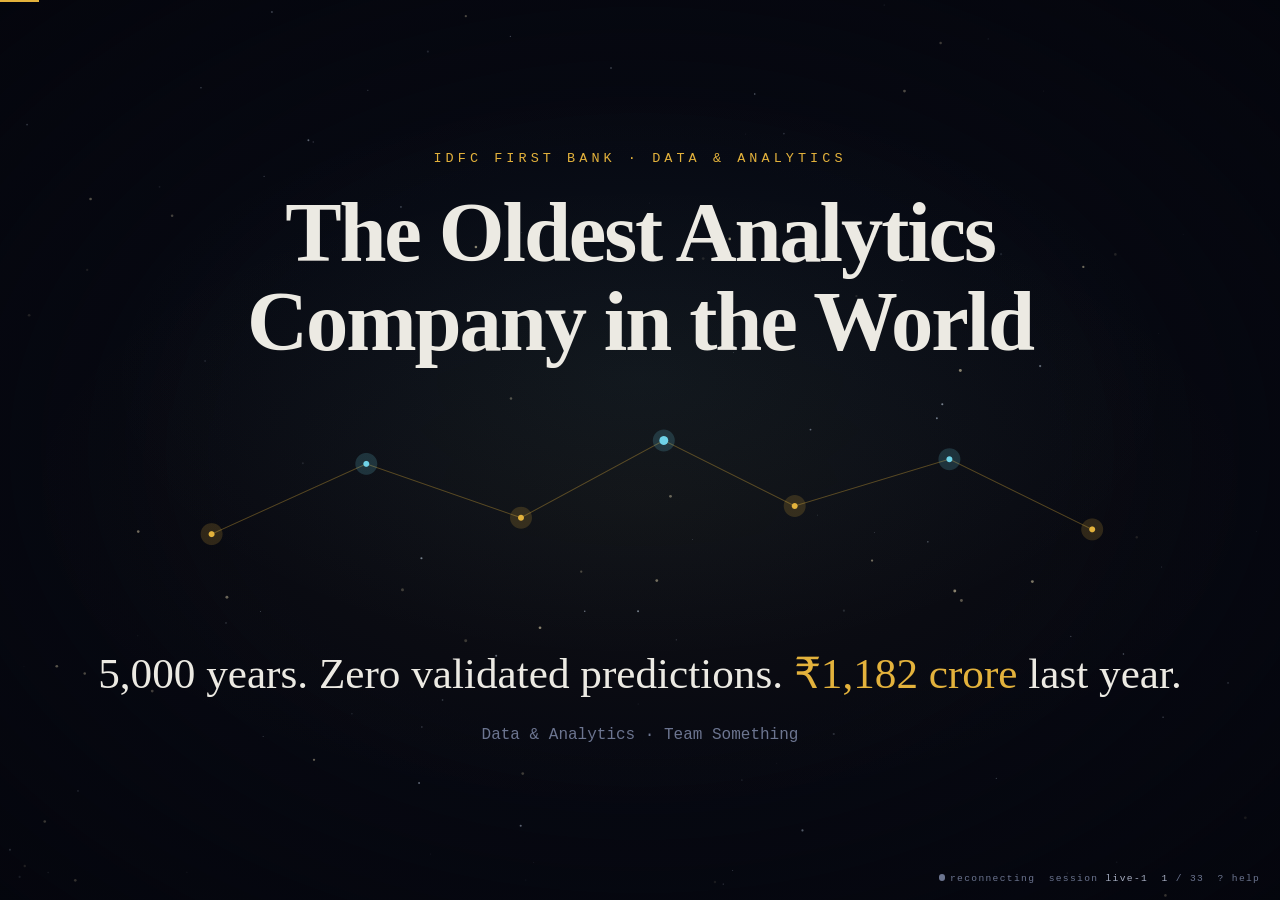
<file: index.html>
<!doctype html>
<html lang="en">
<head>
<meta charset="utf-8">
<meta name="viewport" content="width=device-width, initial-scale=1">
<meta name="theme-color" content="#070912">
<title>The Oldest Analytics Company in the World</title>
<link rel="stylesheet" href="assets/deck.css">
<style>
  /* ---------------------------------------------- slide mechanics */
  html, body { height: 100%; overflow: hidden; }

  .slide {
    position: fixed; inset: 0; z-index: 2;
    display: none;
    padding: 5vmin 5vmin 5.5vmin;
    flex-direction: column; justify-content: center;
    opacity: 0;
  }
  .slide.on { display: flex; }
  .slide.live { animation: slideIn .5s ease forwards; }
  @keyframes slideIn { from { opacity: 0; } to { opacity: 1; } }

  .slide [data-a] { opacity: 0; }
  .slide.live [data-a] { animation: enter .75s cubic-bezier(.2,.85,.3,1) both; }
  @keyframes enter { from { opacity: 0; transform: translateY(22px); } to { opacity: 1; transform: none; } }

  .inner { width: 100%; max-width: 126rem; margin: 0 auto; }
  .split { display: grid; grid-template-columns: 1fr 1fr; gap: 6vmin; align-items: center; }
  .split.qr { grid-template-columns: auto 1fr; }
  @media (max-aspect-ratio: 1/1) { .split { grid-template-columns: 1fr; gap: 3vmin; } }

  /* ---------------------------------------------- chrome */
  #bar { position: fixed; top: 0; left: 0; height: 2px; background: var(--gold);
    z-index: 20; transition: width .4s ease; }
  #hud {
    position: fixed; right: 2.2vmin; bottom: 1.8vmin; z-index: 20;
    font-family: var(--mono); font-size: clamp(.6rem, 1.05vmin, .85rem);
    color: var(--text-dim); letter-spacing: .14em;
    display: flex; align-items: center; gap: 1.4em;
  }
  #hud b { color: var(--text-mid); font-weight: 400; }
  #help {
    position: fixed; inset: 0; z-index: 30; display: none;
    background: rgba(4,5,12,.94); padding: 8vmin;
    align-items: center; justify-content: center;
  }
  #help.on { display: flex; }

  #flash {
    position: fixed; left: 50%; bottom: 6vmin; z-index: 25;
    transform: translate(-50%, 1rem);
    background: var(--panel-2); border: 1px solid var(--line);
    color: var(--text); border-radius: 3px;
    font-family: var(--mono); font-size: var(--t-label); letter-spacing: .1em;
    padding: .9em 1.6em; opacity: 0; pointer-events: none;
    transition: opacity .25s ease, transform .25s ease;
  }
  #flash.on { opacity: 1; transform: translate(-50%, 0); }
  #help table { font-family: var(--mono); font-size: var(--t-body); border-collapse: collapse; }
  #help td { padding: .5em 1.6em .5em 0; color: var(--text-mid); }
  #help td:first-child { color: var(--gold); }

  /* ---------------------------------------------- title slide */
  .constel { position: relative; width: 100%; height: 26vmin; }
  .constel canvas { position: absolute; inset: 0; width: 100%; height: 100%; }

  /* ---------------------------------------------- reveal grid */
  .flipgrid { display: grid; grid-template-columns: repeat(6, 1fr); gap: 1.2vmin; }
  .flipcard {
    aspect-ratio: 1; border: 1px solid var(--line); border-radius: 3px;
    background: var(--panel);
    display: grid; place-items: center;
    font-family: var(--mono); font-size: clamp(.72rem, 1.85vmin, 1.4rem);
    color: var(--text-dim); text-align: center; padding: .4em;
    transition: transform .5s cubic-bezier(.3,.9,.3,1), background-color .5s, color .5s, border-color .5s;
  }
  .slide.live .flipcard { animation: flipin .7s cubic-bezier(.3,.9,.3,1) both; }
  @keyframes flipin { from { transform: rotateY(90deg); opacity: 0; } to { transform: none; opacity: 1; } }
  .flipcard.same { background: rgba(227,178,60,.1); border-color: var(--gold); color: var(--gold); }

  /* ---------------------------------------------- the paragraph */
  .para { font-size: clamp(1.2rem, 2.75vmin, 2.5rem); line-height: 1.6; }
  .para span { display: block; margin-bottom: .35em; position: relative; padding-right: 12em; }
  .para em {
    position: absolute; right: 0; top: .2em;
    font-family: var(--mono); font-style: normal;
    font-size: clamp(.66rem, 1.3vmin, 1.1rem);
    text-transform: uppercase; letter-spacing: .14em;
    color: var(--gold); border: 1px solid var(--gold-dim);
    border-radius: 999px; padding: .25em .9em; white-space: nowrap;
  }

  /* ---------------------------------------------- timeline */
  .tl { display: grid; grid-template-columns: repeat(4, 1fr); gap: 2vmin; position: relative; }
  .tl::before { content: ""; position: absolute; left: 0; right: 0; top: 1.1vmin;
    height: 1px; background: linear-gradient(90deg, var(--gold-dim), var(--cyan-dim)); }
  .tl-item { padding-top: 4vmin; position: relative; }
  .tl-item::before { content: ""; position: absolute; top: .35vmin; left: 0;
    width: 1.5vmin; height: 1.5vmin; border-radius: 50%;
    background: var(--bg); border: 2px solid var(--gold); }
  .tl-item:last-child::before { border-color: var(--cyan); }
  .tl-when { font-family: var(--mono); font-size: clamp(.78rem, 1.65vmin, 1.45rem); letter-spacing: .16em; color: var(--gold); }
  .tl-item .body { font-size: clamp(1.05rem, 2.6vmin, 2.3rem); }
  .tl-item .h2 { margin-top: .25em; }
  .tl-item:last-child .tl-when { color: var(--cyan); }

  /* ---------------------------------------------- dot field */
  #twins { width: 100%; height: 48vmin; }

  /* ---------------------------------------------- tiers */
  .tier { display: grid; grid-template-columns: auto 1fr auto; gap: 3vmin;
    align-items: center; padding: 2.4vmin 0; border-bottom: 1px solid var(--line-soft); }
  .tier:last-child { border-bottom: 0; }
  .tier-n { font-family: var(--mono); font-size: var(--t-h2); color: var(--text-dim); }
  .verdict { font-family: var(--mono); font-size: var(--t-label); letter-spacing: .16em;
    text-transform: uppercase; padding: .5em 1.2em; border-radius: 999px; white-space: nowrap; }
  .verdict.real { color: var(--cyan); border: 1px solid var(--cyan-dim); }
  .verdict.no   { color: var(--rose); border: 1px solid var(--rose); }

  /* ---------------------------------------------- loop diagram */
  .loop { display: grid; grid-template-columns: repeat(5, 1fr); gap: 1.4vmin; align-items: stretch; }
  .loop-step {
    background: var(--panel); border: 1px solid var(--line); border-radius: 3px;
    padding: 2.4vmin 1.9vmin; font-size: clamp(.95rem, 2.1vmin, 1.85rem);
    line-height: 1.35; position: relative;
  }
  .loop-step b { display: block; font-family: var(--mono); font-size: var(--t-label);
    color: var(--gold); letter-spacing: .12em; margin-bottom: .6em; }
  .loop-step::after {
    content: "→"; position: absolute; right: -1.15vmin; top: 50%;
    transform: translateY(-50%); color: var(--gold-dim); font-size: 1.6vmin;
  }
  .loop-step:last-child::after { content: ""; }

  /* ---------------------------------------------- stat grid */
  .stats { display: grid; grid-template-columns: repeat(4, 1fr); gap: 3vmin 2vmin; }
  .stat b { display: block; font-family: var(--mono); font-size: var(--t-label);
    letter-spacing: .16em; text-transform: uppercase; color: var(--text-dim); margin-top: .5em; }

  /* ---------------------------------------------- compare table */
  .vs { display: grid; grid-template-columns: 1fr auto 1fr; gap: 0 3vmin; align-items: stretch; }
  .vs-col { padding: 2.4vmin 0; }
  .vs-mid { width: 1px; background: var(--line); }
  .vs-row { padding: 1.4vmin 0; border-bottom: 1px solid var(--line-soft);
    font-size: clamp(1.02rem, 2.25vmin, 1.95rem); }
  .vs-row:last-child { border-bottom: 0; }

  /* ---------------------------------------------- takeaways */
  .takes { display: grid; grid-template-columns: repeat(3, 1fr); gap: 3vmin; }
  .take { border-top: 2px solid var(--line); padding-top: 2vmin; }
  .take:nth-child(1) { border-top-color: var(--cyan); }
  .take:nth-child(2) { border-top-color: var(--gold); }
  .take:nth-child(3) { border-top-color: var(--rose); }
  .take b { display: block; font-family: var(--mono); font-size: var(--t-label);
    letter-spacing: .18em; text-transform: uppercase; margin-bottom: 1.2vmin; }
  .take:nth-child(1) b { color: var(--cyan); }
  .take:nth-child(2) b { color: var(--gold); }
  .take:nth-child(3) b { color: var(--rose); }

  .qlist { display: flex; flex-direction: column; gap: 2vmin; counter-reset: q; }
  .qitem { display: grid; grid-template-columns: 2.4em 1fr; gap: 1.8vmin; align-items: baseline;
    font-size: clamp(1.45rem, 3.6vmin, 3.3rem); line-height: 1.3; }
  .qitem::before { counter-increment: q; content: counter(q);
    font-family: var(--mono); color: var(--gold); font-size: .75em; }

  blockquote { margin: 0; }
  .quote { font-size: clamp(1.7rem, 5.1vmin, 4.9rem); line-height: 1.28; font-style: italic; }
  .quote-by { font-family: var(--mono); font-size: clamp(.8rem, 1.7vmin, 1.5rem);
    letter-spacing: .2em; text-transform: uppercase; color: var(--text-dim); margin-top: 1.6vmin; }
</style>
</head>
<body>

<canvas id="sky" aria-hidden="true"></canvas>
<div id="haze" aria-hidden="true"></div>
<div id="bar" style="width:0"></div>

<!-- ══════════════════════ 1 · TITLE ══════════════════════ -->
<section class="slide">
  <div class="inner stack center">
    <p class="eyebrow" data-a>IDFC First Bank · Data &amp; Analytics</p>
    <h1 class="hero" data-a>The Oldest Analytics<br>Company in the World</h1>
    <div class="constel" data-a><canvas id="constel"></canvas></div>
    <p class="lead" data-a style="font-size:var(--t-h2);color:var(--text)">
      5,000 years. Zero validated predictions. <span class="gold">₹1,182 crore</span> last year.</p>
    <p class="mono dim" data-a id="team">·</p>
  </div>
</section>

<!-- ══════════════════════ 2 · THE PROMISE ══════════════════════ -->
<section class="slide">
  <div class="inner stack">
    <p class="eyebrow" data-a>Eighteen minutes · three things for you</p>
    <div class="stack" style="gap:3.4vmin">
      <div class="row" data-a><span class="num-s gold">01</span>
        <p class="h2 grow">We're about to run an experiment on this room.<br>
          <span class="mid" style="font-size:var(--t-lead)">You will lose it, and knowing how won't help.</span></p></div>
      <div class="row" data-a><span class="num-s gold">02</span>
        <p class="h2 grow">The economics of a ₹1,182 crore business.<br>
          <span class="mid" style="font-size:var(--t-lead)">The model is genuinely worth stealing.</span></p></div>
      <div class="row" data-a><span class="num-s cyan">03</span>
        <p class="h2 grow">One number, <span class="cyan">1.13</span>, that changes how you talk to your team tomorrow.<br>
          <span class="mid" style="font-size:var(--t-lead)">The biggest number in this deck. It isn't astrology's. It's yours.</span></p></div>
    </div>
    <p class="lead" data-a>Nothing here asks you to believe in astrology. Or to not believe in it.</p>
  </div>
</section>

<!-- ══════════════════════ 3 · QR: THE READING ══════════════════════ -->
<section class="slide" data-q="reading">
  <div class="inner split qr">
    <div class="qr-wrap" data-a>
      <div class="qr-frame"><canvas data-qr="reading"></canvas></div>
      <p class="qr-url" data-qrurl="reading">·</p>
    </div>
    <div class="stack">
      <p class="eyebrow" data-a>Before we start · 40 seconds</p>
      <h2 class="h1" data-a>Scan it.<br>Get your reading.</h2>
      <p class="lead" data-a>Date of birth, time, first letter of your name.<br>
        Then rate how well it describes you, 1 to 5.</p>
      <p class="lead gold" data-a style="font-size:var(--t-h2)">Don't say your number out loud.</p>
    </div>
  </div>
</section>

<!-- ══════════════════════ 4 · LIVE RATINGS ══════════════════════ -->
<section class="slide" data-q="reading">
  <div class="inner stack">
    <p class="eyebrow" data-a>How accurate was your reading?</p>
    <div class="split" style="align-items:center">
      <div class="bars" data-a data-bars="reading" data-keys="1|2|3|4|5" data-labels="1|2|3|4|5"></div>
      <div class="stack center" data-a>
        <p class="num gold" data-avg="reading">·</p>
        <p class="eyebrow">This room's average</p>
        <hr class="rule" style="margin:2vmin 0">
        <p class="num-s cyan">4.26</p>
        <p class="eyebrow sci">Forer's students, 1948</p>
      </div>
    </div>
  </div>
  <div class="cite"><span>Forer, B.R. (1948). "The fallacy of personal validation." Journal of Abnormal and Social Psychology 44(1), 118–123.</span></div>
</section>

<!-- ══════════════════════ 5 · THE REVEAL ══════════════════════ -->
<section class="slide">
  <div class="inner stack center">
    <p class="eyebrow" data-a>Now look closely</p>
    <h2 class="hero" data-a>You all got<br>the <span class="gold">same paragraph</span>.</h2>
    <div class="flipgrid" data-a id="flipgrid"></div>
    <p class="lead" data-a>Different birth dates. Different times. Different signs, ascendants, nakshatras.<br>
      <span style="color:var(--text)">One identical text.</span></p>
  </div>
</section>

<!-- ══════════════════════ 6 · FORER ══════════════════════ -->
<section class="slide">
  <div class="inner split">
    <div class="stack">
      <p class="eyebrow" data-a>1948</p>
      <h2 class="h1" data-a>Bertram Forer handed his students<br>a personality analysis each.</h2>
      <p class="lead" data-a>Every sheet was identical.<br>
        He had copied it out of a <span class="gold">newsstand astrology book</span>.</p>
    </div>
    <div class="stack center" data-a>
      <p class="num gold">4.26</p>
      <p class="eyebrow">Average accuracy rating, out of 5</p>
      <p class="lead" style="margin-top:2vmin">Seventy-eight years later,<br>this room scored it
        <span class="mono gold" data-avg="reading">·</span>.</p>
    </div>
  </div>
  <div class="cite"><span>Forer, B.R. (1948), J. Abnormal &amp; Social Psychology 44(1), 118–123, the "Barnum effect".</span></div>
</section>

<!-- ══════════════════════ 7 · ANATOMY ══════════════════════ -->
<section class="slide">
  <div class="inner stack">
    <p class="eyebrow" data-a>Why nothing in it could ever be wrong</p>
    <div class="para" data-a>
      <span>You have a great need for other people to like and admire you.<em>true of everyone</em></span>
      <span>You have a great deal of unused capacity you haven't turned to your advantage.<em>flattery</em></span>
      <span>At times you are extroverted and sociable, at other times introverted and reserved.<em>a trait and its opposite</em></span>
      <span>You have found it unwise to be too frank in revealing yourself to others.<em>can't be falsified</em></span>
      <span>Some of your aspirations tend to be pretty unrealistic.<em>vague, feels precise</em></span>
    </div>
    <p class="lead" data-a>The reading didn't personalise itself. <span class="gold">You did</span>, using your own memories, in about four seconds.</p>
  </div>
</section>

<!-- ══════════════════════ 8 · FEYNMAN ══════════════════════ -->
<section class="slide">
  <div class="inner center stack">
    <blockquote data-a>
      <p class="quote">“The first principle is that you must not fool yourself, <br>
        and you are <span class="gold">the easiest person</span> to fool.”</p>
      <p class="quote-by">Richard Feynman · Caltech commencement, 1974</p>
    </blockquote>
  </div>
</section>

<!-- ══════════════════════ 9 · HISTORY ══════════════════════ -->
<section class="slide">
  <div class="inner stack">
    <p class="eyebrow" data-a>Five thousand years, in thirty seconds</p>
    <div class="tl">
      <div class="tl-item" data-a>
        <p class="tl-when">c. 1000 BCE</p>
        <p class="h2">7,000 omens</p>
        <p class="body">Babylonian priests log the sky on 70 clay tablets. The first observational database.</p>
      </div>
      <div class="tl-item" data-a>
        <p class="tl-when">410 BCE</p>
        <p class="h2">It gets personal</p>
        <p class="body">The first horoscope cast for an individual, not for the king.</p>
      </div>
      <div class="tl-item" data-a>
        <p class="tl-when">Ancient India</p>
        <p class="h2">A calendar</p>
        <p class="body">Jyotisha begins as timekeeping, fixing the hour for rituals. Not personality. <span class="gold">A scheduling problem.</span></p>
      </div>
      <div class="tl-item" data-a>
        <p class="tl-when">1930</p>
        <p class="h2">The 12 signs</p>
        <p class="body">A newspaper runs a horoscope column. The format you know is younger than the Eiffel Tower.</p>
      </div>
    </div>
  </div>
  <div class="cite"><span>Enūma Anu Enlil, ~70 tablets. Vedāṅga Jyotiṣa, attributed to Lagadha.</span><span>Britannica; Internet Encyclopedia of Philosophy, "Hellenistic Astrology".</span></div>
</section>

<!-- ══════════════════════ 10 · TIME TWINS ══════════════════════ -->
<section class="slide">
  <div class="inner split">
    <div class="stack">
      <p class="eyebrow sci" data-a>So, has anyone tested it?</p>
      <h2 class="h1" data-a><span class="cyan">2,000 babies.</span><br>One London week.</h2>
      <p class="lead" data-a>Born minutes apart, same city, same sky.<br>
        Followed for decades across <strong>100+ traits</strong>. IQ, occupation, anxiety, marriage, sporting ability.</p>
      <p class="h2 cyan" data-a>Statistically, they grew up strangers.</p>
    </div>
    <canvas id="twins" data-a></canvas>
  </div>
  <div class="cite"><span>Dean, G. &amp; Kelly, I.W. (2003). Journal of Consciousness Studies 10(6–7). UK National Child Development Study, births 3–9 March 1958.</span></div>
</section>

<!-- ══════════════════════ 11 · THE TWIST ══════════════════════ -->
<section class="slide">
  <div class="inner stack">
    <p class="eyebrow sci" data-a>Except</p>
    <h2 class="h1" data-a>Your birth month <span class="cyan">does</span> predict things about you.</h2>
    <div class="split" data-a>
      <div class="card cyan-edge">
        <p class="eyebrow sci">What it actually predicts</p>
        <p class="lead" style="color:var(--text)">Allergy risk · asthma · myopia · ADHD ·<br>whether you made the school team</p>
      </div>
      <div class="card gold-edge">
        <p class="eyebrow">Why</p>
        <p class="lead" style="color:var(--text)">Vitamin D in the womb · dust-mite season ·<br>and the <span class="gold">school admission cut-off date</span></p>
      </div>
    </div>
    <p class="h2" data-a>Astrology found a real pattern, and assigned it <span class="gold">the wrong cause</span>.</p>
    <p class="lead" data-a>That isn't a 4,000-year-old mistake. That's every model where a feature predicts beautifully and nobody asks why.</p>
  </div>
  <div class="cite"><span>Boland et al. (2015), J. Am. Med. Informatics Assoc. phenome-wide birth-month study.</span><span>Relative age effect: Musch &amp; Grondin (2001), Developmental Review 21(2).</span></div>
</section>

<!-- ══════════════════════ 12 · QR: WORD CLOUD ══════════════════════ -->
<section class="slide" data-q="uncertain">
  <div class="inner split qr">
    <div class="qr-wrap" data-a>
      <div class="qr-frame"><canvas data-qr="uncertain"></canvas></div>
      <p class="qr-url" data-qrurl="uncertain">·</p>
    </div>
    <div class="stack">
      <p class="eyebrow" data-a>Your turn · one word</p>
      <h2 class="h1" data-a>When the future feels uncertain,<br>what do you <span class="gold">reach for</span>?</h2>
      <p class="lead" data-a>One word. No wrong answers. It goes straight on the screen.</p>
    </div>
  </div>
</section>

<!-- ══════════════════════ 13 · THE CLOUD ══════════════════════ -->
<section class="slide" data-q="uncertain">
  <div class="inner stack">
    <p class="eyebrow" data-a>What this room reaches for</p>
    <div class="cloud" data-a data-cloud="uncertain"></div>
    <p class="lead" data-a>Every one of those is the same move: <span class="gold">converting an unbounded unknown into something with a shape.</span></p>
  </div>
</section>

<!-- ══════════════════════ 14 · UNCERTAINTY DRIVES IT ══════════════════════ -->
<section class="slide">
  <div class="inner split">
    <div class="stack">
      <p class="eyebrow" data-a>The demand curve</p>
      <h2 class="h1" data-a>Belief isn't about<br>intelligence.<br>It's about <span class="gold">control</span>.</h2>
      <p class="lead" data-a>Israeli citizens under missile attack in the Gulf War showed significantly
        more magical thinking than those in safe areas, strongest in people least tolerant of ambiguity.</p>
    </div>
    <div class="stack center" data-a>
      <p class="num-s gold">2020</p>
      <p class="lead">Google searches for “birth chart” and “astrology” hit a <strong>five-year peak</strong>.</p>
      <hr class="rule" style="margin:2vmin 0">
      <p class="h2 gold">Demand for prediction is a leading indicator of collective anxiety.</p>
    </div>
  </div>
  <div class="cite"><span>Keinan, G. (1994). J. Personality and Social Psychology 67(1), 48–55.</span><span>Google Trends, 2020.</span></div>
</section>

<!-- ══════════════════════ 15 · PLACEBO ══════════════════════ -->
<section class="slide">
  <div class="inner stack">
    <p class="eyebrow sci" data-a>Tier one · belief has a dose</p>
    <h2 class="h1" data-a>Patients were <span class="cyan">told</span> the pills were fake.<br>They worked anyway.</h2>
    <div class="split" data-a>
      <div class="stack center">
        <p class="num cyan">59<span style="font-size:.45em">%</span></p>
        <p class="eyebrow sci">Told it was a placebo, felt relief</p>
      </div>
      <div class="stack center">
        <p class="num" style="color:var(--text-dim)">35<span style="font-size:.45em">%</span></p>
        <p class="eyebrow" style="color:var(--text-dim)">No treatment</p>
      </div>
    </div>
    <p class="h2" data-a>Over <span class="cyan">90%</span> of painkillers developed in the US in the last decade
      failed to beat a sugar pill.</p>
    <p class="lead" data-a>Belief is not a soft variable. It is beating a four-billion-dollar R&amp;D budget in a fair fight.</p>
  </div>
  <div class="cite"><span>Kaptchuk et al. (2010), PLoS ONE 5(12), open-label placebo in IBS.</span><span>Scientific American (2017), "Placebo effect grows in U.S."</span></div>
</section>

<!-- ══════════════════════ 16 · NOCEBO ══════════════════════ -->
<section class="slide">
  <div class="inner split">
    <div class="stack">
      <p class="eyebrow warn" data-a>The same dial, turned the other way</p>
      <h2 class="h1" data-a><span class="rose">Nocebo.</span><br>Latin for <em>“I will harm.”</em></h2>
      <p class="lead" data-a>Women who <em>believed</em> they were prone to heart disease were
        <strong style="color:var(--text)">nearly four times more likely to die</strong> than women
        with the <span class="rose">same risk factors</span> who didn't hold that belief.</p>
    </div>
    <div class="stack" data-a>
      <div class="card rose-edge">
        <p class="lead" style="color:var(--text)">So when an astrologer says
          <em>“the next two years are dangerous for you”</em>, <br><br>
          that isn't entertainment. <span class="rose">That's a prescription.</span></p>
      </div>
      <p class="lead">If belief is strong enough to heal, it is strong enough to harm.
        You don't get to claim one without owning the other.</p>
    </div>
  </div>
  <div class="cite"><span>Eaker, Pinsky &amp; Castelli (1992), Am. J. Epidemiology 135(8). Framingham Heart Study, 20-year follow-up.</span></div>
</section>

<!-- ══════════════════════ 17 · THREE TIERS ══════════════════════ -->
<section class="slide">
  <div class="inner stack">
    <p class="eyebrow" data-a>So does belief actually do anything?</p>
    <h2 class="h1" data-a>Three different claims. <span class="cyan">Two are real.</span></h2>
    <div>
      <div class="tier" data-a>
        <span class="tier-n">01</span>
        <p class="h2 grow">Belief changes <span class="cyan">you</span><br>
          <span class="mid" style="font-size:var(--t-lead)">Placebo. Nocebo. Self-efficacy.</span></p>
        <span class="verdict real">Real · large</span>
      </div>
      <div class="tier" data-a>
        <span class="tier-n">02</span>
        <p class="h2 grow">Belief changes <span class="cyan">other people</span><br>
          <span class="mid" style="font-size:var(--t-lead)">And other people are what reality is made of.</span></p>
        <span class="verdict real">Real · large</span>
      </div>
      <div class="tier" data-a>
        <span class="tier-n">03</span>
        <p class="h2 grow">Belief changes <span class="gold">the universe</span><br>
          <span class="mid" style="font-size:var(--t-lead)">Thought alone bends events toward you.</span></p>
        <span class="verdict no">No</span>
      </div>
    </div>
    <p class="lead" data-a>Astrology and manifestation sell you the third, and quietly deliver the first two.</p>
  </div>
</section>

<!-- ══════════════════════ 18 · MANIFESTATION AS REWIRING ══════════════════════ -->
<section class="slide">
  <div class="inner stack">
    <p class="eyebrow" data-a>Tier three, honestly</p>
    <h2 class="h1" data-a>Manifestation isn't magic.<br>It's <span class="gold">attention</span>.</h2>
    <div class="loop">
      <div class="loop-step" data-a><b>Name it</b>You write the goal down, say it, put it on a wall.</div>
      <div class="loop-step" data-a><b>Filter shifts</b>Your attention re-weights. The brain starts flagging what matches.</div>
      <div class="loop-step" data-a><b>You notice</b>Openings that were always there now register as opportunities.</div>
      <div class="loop-step" data-a><b>You act</b>You ask, apply, negotiate, show up, differently.</div>
      <div class="loop-step" data-a><b>It lands</b>Belief and outcome finally match. <span class="gold">“I manifested it.”</span></div>
    </div>
    <p class="lead" data-a>Every step of that loop is real. The repetition genuinely rewires what you notice and what you do.</p>
    <p class="h2" data-a>The only false step is <span class="gold">where the causation gets credited</span>, 
      to the universe, instead of to your own attention and behaviour.</p>
  </div>
</section>

<!-- ══════════════════════ 19 · THE CATCH ══════════════════════ -->
<section class="slide">
  <div class="inner split">
    <div class="stack">
      <p class="eyebrow warn" data-a>But there's a catch, and it's counterintuitive</p>
      <h2 class="h1" data-a>Vividly picturing success makes you <span class="rose">less</span> likely to get it.</h2>
      <p class="lead" data-a>Four separate samples. The more vividly people fantasised about the outcome beforehand:</p>
      <p class="h2 rose" data-a>less weight lost · slower recovery · <strong>lower starting salaries</strong></p>
      <p class="lead" data-a>The fantasy pays you the feeling in advance. Your brain banks the reward, and resolve drops.</p>
    </div>
    <div class="stack" data-a>
      <div class="card gold-edge">
        <p class="eyebrow">The fix is one word</p>
        <p class="h2" style="line-height:1.5">Wish · Outcome ·
          <span class="gold">Obstacle</span> · Plan</p>
        <p class="lead">Add the barrier and the same optimism converts into commitment instead of comfort.
          If-then plans carry an effect size around <span class="mono gold">0.65</span> on goal attainment.</p>
      </div>
      <p class="lead">Same daydream. Point it at the obstacle, not the trophy.</p>
    </div>
  </div>
  <div class="cite"><span>Oettingen, G. &amp; Mayer, D. (2002), J. Personality and Social Psychology 83(5), 1198–1212.</span><span>Gollwitzer &amp; Sheeran (2006), implementation intentions meta-analysis.</span></div>
</section>

<!-- ══════════════════════ 20 · PYGMALION ══════════════════════ -->
<section class="slide">
  <div class="inner split">
    <div class="stack center" data-a>
      <p class="num cyan">1.13</p>
      <p class="eyebrow sci">Effect size, a manager's expectation<br>on an employee's performance</p>
    </div>
    <div class="stack">
      <p class="eyebrow sci" data-a>Tier two · promise number three</p>
      <h2 class="h1" data-a>The biggest number in this deck isn't astrology's.<br><span class="cyan">It's yours.</span></h2>
      <p class="lead" data-a><strong style="color:var(--text)">79%</strong> of people in the high-expectation
        group outperformed the average of the control group.<br>
        The effect is <span class="cyan">largest for people who had been underestimated</span>.</p>
      <p class="h2" data-a>You are already running a self-fulfilling prophecy on your team.<br>
        The only question is which direction it points.</p>
    </div>
  </div>
  <div class="cite"><span>McNatt, D.B. (2000), J. Applied Psychology 85(2). Pygmalion in work organisations, meta-analysis.</span><span>Rosenthal &amp; Jacobson (1968), Pygmalion in the Classroom.</span></div>
</section>

<!-- ══════════════════════ 21 · QR: GUESS ══════════════════════ -->
<section class="slide" data-q="guess">
  <div class="inner split qr">
    <div class="qr-wrap" data-a>
      <div class="qr-frame"><canvas data-qr="guess"></canvas></div>
      <p class="qr-url" data-qrurl="guess">·</p>
    </div>
    <div class="stack">
      <p class="eyebrow" data-a>Take a guess</p>
      <h2 class="h1" data-a>One Indian astrology app.<br>What did it earn <span class="gold">last year</span>?</h2>
      <p class="lead" data-a>Four options. Commit before you see the answer.</p>
    </div>
  </div>
</section>

<!-- ══════════════════════ 22 · GUESS RESULTS ══════════════════════ -->
<section class="slide" data-q="guess">
  <div class="inner stack">
    <p class="eyebrow" data-a>The room's guesses</p>
    <div class="bars" data-a data-bars="guess" data-keys="a|b|c|d"
         data-labels="₹120 Cr|₹450 Cr|₹1,182 Cr|₹3,000 Cr" data-correct="c"></div>
    <p class="h1" data-a id="guess-answer" style="visibility:hidden">
      <span class="gold">₹1,182 crore.</span> <span class="mid" style="font-size:var(--t-h2)">And ₹250 crore of it was profit.</span></p>
    <p class="lead dim" data-a>Press <span class="mono">A</span> to reveal.</p>
  </div>
  <div class="cite"><span>AstroTalk FY25, reported by Entrackr / IPO Central. Figures also in the team's business brief.</span></div>
</section>

<!-- ══════════════════════ 23 · THE NUMBERS ══════════════════════ -->
<section class="slide">
  <div class="inner stack">
    <p class="eyebrow" data-a>One company. One year.</p>
    <div class="stats">
      <div class="stat" data-a><p class="num-s gold" data-count="1182" data-prefix="₹" data-suffix=" Cr">0</p><b>Revenue</b></div>
      <div class="stat" data-a><p class="num-s gold" data-count="250" data-prefix="₹" data-suffix=" Cr">0</p><b>Net profit</b></div>
      <div class="stat" data-a><p class="num-s gold" data-count="21" data-suffix="%">0</p><b>Net margin</b></div>
      <div class="stat" data-a><p class="num-s cyan" data-count="34" data-prefix="$" data-suffix="M">0</p><b>Total capital raised</b></div>
      <div class="stat" data-a><p class="num-s" data-count="43" data-suffix="M">0</p><b>Registered users</b></div>
      <div class="stat" data-a><p class="num-s" data-count="45000" data-suffix="+">0</p><b>Astrologers on the platform</b></div>
      <div class="stat" data-a><p class="num-s" data-count="4" data-suffix="M">0</p><b>Consultation minutes / day</b></div>
      <div class="stat" data-a><p class="num-s" data-count="85" data-suffix="%">0</p><b>Paid via in-app wallet</b></div>
    </div>
    <p class="h2" data-a>Profitable. Asset-light. No inventory, no logistics.<br>
      <span class="mid" style="font-size:var(--t-lead)">More capital-efficient than almost anything else in Indian consumer tech.</span></p>
  </div>
  <div class="cite"><span>AstroTalk FY25 figures. Entrackr, IPO Central; compiled in "The Business of Belief" brief.</span></div>
</section>

<!-- ══════════════════════ 24 · THE FLYWHEEL ══════════════════════ -->
<section class="slide">
  <div class="inner stack">
    <p class="eyebrow" data-a>Why it never stops turning</p>
    <div class="loop">
      <div class="loop-step" data-a><b>Life event</b>Career. Marriage. Money. Health.</div>
      <div class="loop-step" data-a><b>Consultation</b>Instant, private, in your language, ₹5–₹200 a minute.</div>
      <div class="loop-step" data-a><b>A remedy</b>A gemstone, a yantra, a puja, sold by the same platform.</div>
      <div class="loop-step" data-a><b>Behavioural data</b>Every search, rating and repeat visit is captured.</div>
      <div class="loop-step" data-a><b>Better matching</b>Which pulls the next consultation forward.</div>
    </div>
    <p class="h2" data-a>The diagnosis is free. The cure is billed.<br>
      <span class="gold">And the same party supplies both.</span></p>
    <p class="lead" data-a>There is no churn event here. A wrong prediction isn't a refund, it's a follow-up appointment.</p>
  </div>
  <div class="cite"><span>Marketplace flywheel as set out in "The Business of Belief: India's Digital Astrology Economy".</span></div>
</section>

<!-- ══════════════════════ 25 · DATA IS THE ASSET ══════════════════════ -->
<section class="slide">
  <div class="inner split">
    <div class="stack">
      <p class="eyebrow sci" data-a>The part that concerns us directly</p>
      <h2 class="h1" data-a>It isn't an astrology company.<br>It's a <span class="cyan">marketplace</span>.</h2>
      <p class="lead" data-a>Customer segmentation. Recommendation engines. Demand forecasting.
        Churn prediction. CAC, LTV, ARPU, NPS.</p>
      <p class="h2 cyan" data-a>The most scalable asset it owns is not astrology.<br>It's the behavioural data.</p>
    </div>
    <div class="stack" data-a>
      <div class="card cyan-edge">
        <p class="eyebrow sci">Which raises the uncomfortable one</p>
        <p class="lead" style="color:var(--text)">A list of people who are anxious about their future,
          ranked by willingness to pay, is one of the most powerful datasets that can exist.</p>
        <p class="lead">43 million of them, at one company.</p>
      </div>
      <p class="lead">Everyone in this room works with a version of that list.</p>
    </div>
  </div>
  <div class="cite"><span>"The Business of Belief", data value chain and analytics KPI framework.</span></div>
</section>

<!-- ══════════════════════ 26 · THE GAP ══════════════════════ -->
<section class="slide">
  <div class="inner stack">
    <p class="eyebrow warn" data-a>Now the part that actually matters</p>
    <div class="split" data-a style="align-items:center">
      <div class="stack center">
        <p class="num" data-count="197" data-suffix="M">0</p>
        <p class="eyebrow">Indians who need mental health support</p>
      </div>
      <div class="stack center">
        <p class="num rose" data-count="9000">0</p>
        <p class="eyebrow warn">Practising psychiatrists</p>
      </div>
    </div>
    <div class="row center" data-a style="justify-content:center;gap:6vmin">
      <p class="lead"><span class="mono num-s rose">0.3</span><br>psychiatrists per 100,000 people</p>
      <p class="lead"><span class="mono num-s rose">&gt;83%</span><br>treatment gap</p>
      <p class="lead"><span class="mono num-s rose">15–29</span><br>suicide is the leading cause of death</p>
    </div>
  </div>
  <div class="cite"><span>National Mental Health Survey; Indian Journal of Psychiatry (2019), treatment gap.</span><span>WHO recommends 3 psychiatrists per 100,000; India has ~0.3.</span></div>
</section>

<!-- ══════════════════════ 27 · 2 AM ══════════════════════ -->
<section class="slide">
  <div class="inner stack">
    <p class="eyebrow" data-a>2 AM. You can't sleep about your job.</p>
    <div class="vs" data-a>
      <div class="vs-col">
        <p class="eyebrow sci" style="margin-bottom:1.5vmin">Therapy</p>
        <p class="vs-row">₹1,000–₹3,000 a session</p>
        <p class="vs-row">Three weeks for an appointment</p>
        <p class="vs-row">Usually in English</p>
        <p class="vs-row">Your family asks why</p>
        <p class="vs-row">“Let's explore that feeling.”</p>
      </div>
      <div class="vs-mid"></div>
      <div class="vs-col">
        <p class="eyebrow" style="margin-bottom:1.5vmin">An astrologer, on an app</p>
        <p class="vs-row">₹100 for twenty minutes</p>
        <p class="vs-row">Right now</p>
        <p class="vs-row">In your language</p>
        <p class="vs-row">Your family booked it</p>
        <p class="vs-row">A cause, a timeline, and something to do</p>
      </div>
    </div>
    <p class="h1" data-a>Astrology isn't winning because we're gullible.<br>
      <span class="gold">It's winning because it showed up.</span></p>
    <p class="lead" data-a>And that is exactly where the harm lives too, an astrologer is not trained to recognise
      clinical depression. Accessibility and risk are the same fact.</p>
  </div>
</section>

<!-- ══════════════════════ 28 · MERTON ══════════════════════ -->
<section class="slide">
  <div class="inner stack center">
    <p class="eyebrow" data-a>1948 · the same year as Forer's paragraph</p>
    <blockquote data-a>
      <p class="quote">“A <span class="gold">false</span> definition of the situation evoking a new behaviour<br>
        which makes the originally false conception <span class="cyan">come true</span>.”</p>
      <p class="quote-by">Robert K. Merton · coining “the self-fulfilling prophecy”</p>
    </blockquote>
    <hr class="rule" data-a style="max-width:40vmin">
    <p class="h2" data-a>He needed one example to make it unforgettable.<br>He chose <span class="gold">a run on a bank</span>.</p>
    <p class="lead" data-a>A solvent bank. A rumour. Depositors who act on the rumour.<br>
      A bank that is now, genuinely, insolvent.</p>
    <p class="h1" data-a>We work at a bank.</p>
  </div>
  <div class="cite"><span>Merton, R.K. (1948). "The Self-Fulfilling Prophecy." The Antioch Review 8(2), 193–210.</span></div>
</section>

<!-- ══════════════════════ 29 · QR: FINAL ══════════════════════ -->
<section class="slide" data-q="horoscope">
  <div class="inner split qr">
    <div class="qr-wrap" data-a>
      <div class="qr-frame"><canvas data-qr="horoscope"></canvas></div>
      <p class="qr-url" data-qrurl="horoscope">·</p>
    </div>
    <div class="stack">
      <p class="eyebrow" data-a>Last question · be honest</p>
      <h2 class="h1" data-a>After all that, <br>will you still check<br>your <span class="gold">horoscope</span>?</h2>
    </div>
  </div>
</section>

<!-- ══════════════════════ 30 · FINAL RESULTS ══════════════════════ -->
<section class="slide" data-q="horoscope">
  <div class="inner stack">
    <p class="eyebrow" data-a>And there it is</p>
    <div class="bars" data-a data-bars="horoscope" data-keys="yes|fun|no"
         data-labels="Yes|Only for fun|No"></div>
    <p class="h1" data-a>Eighteen minutes of evidence does not undo<br>
      <span class="gold">four seconds of feeling understood</span>.</p>
    <p class="lead" data-a>That gap is the whole industry. And it is the whole presentation.</p>
  </div>
</section>

<!-- ══════════════════════ 31 · TAKE-HOMES ══════════════════════ -->
<section class="slide">
  <div class="inner stack">
    <p class="eyebrow" data-a>Three things to take back to your desk</p>
    <div class="takes">
      <div class="take" data-a>
        <b>As analysts</b>
        <p class="h2">Astrology is 5,000 years of correlation with no holdout set.</p>
        <p class="lead">It never kept score, so it never had to learn. Ask of your own work:
          what result would prove this wrong, and what does my data structurally not see?</p>
      </div>
      <div class="take" data-a>
        <b>On mental health</b>
        <p class="h2">People aren't buying predictions. They're buying someone who answers.</p>
        <p class="lead">197 million need support; 9,000 psychiatrists exist. Whatever fills that gap
          will be chosen for availability, not accuracy. That is a design problem, and it is ours.</p>
      </div>
      <div class="take" data-a>
        <b>As people</b>
        <p class="h2">Your expectation of someone changes what they become. Effect size 1.13.</p>
        <p class="lead">Biggest for the people who've been underestimated. It costs nothing,
          it works tomorrow, and you're already doing it in one direction or the other.</p>
      </div>
    </div>
  </div>
</section>

<!-- ══════════════════════ 32 · OPEN QUESTIONS ══════════════════════ -->
<section class="slide">
  <div class="inner stack">
    <p class="eyebrow" data-a>Five questions to ask yourself. We're not going to answer them for you.</p>
    <div class="qlist">
      <p class="qitem" data-a>Before my next forecast: what specific result would tell me I was wrong?</p>
      <p class="qitem" data-a>If the numbers had come out the opposite way, would my story have sounded just as convincing?</p>
      <p class="qitem" data-a>Who is missing from my dataset entirely, so I never see them?</p>
      <p class="qitem" data-a>Who on my team am I underestimating, and what changes if I stop?</p>
      <p class="qitem" data-a>In my last plan, did I name the real obstacle, or only the outcome I wanted?</p>
    </div>
  </div>
</section>

<!-- ══════════════════════ 33 · CLOSE ══════════════════════ -->
<section class="slide">
  <div class="inner stack center">
    <blockquote data-a>
      <p class="quote">“It is far better to grasp the universe as it really is<br>
        than to persist in delusion, however satisfying and reassuring.”</p>
      <p class="quote-by">Carl Sagan · The Demon-Haunted World, 1995</p>
    </blockquote>
    <hr class="rule" data-a style="max-width:40vmin">
    <p class="h2" data-a>Astrology has run 5,000 years without one validated prediction,
      because it worked out early that people don't want accuracy.<br>
      They want <span class="gold">certainty, a story, and someone who picks up the phone</span>.</p>
    <p class="h1" data-a>We can be proven wrong.<br><span class="cyan">That's not our weakness, that's the product.</span></p>
    <p class="lead dim" data-a>Thank you.</p>
  </div>
</section>

<!-- ══════════════════════ chrome ══════════════════════ -->
<div id="flash"></div>

<div id="hud">
  <span><span class="live-dot off" id="conn"></span><span id="conn-txt">offline</span></span>
  <span class="dim">session <b id="sess">, </b></span>
  <span><b id="cur">1</b> / <span id="tot">1</span></span>
  <span class="dim">? help</span>
</div>

<div id="help">
  <table>
    <tr><td>→ · Space · PgDn</td><td>Next slide</td></tr>
    <tr><td>← · PgUp</td><td>Previous slide</td></tr>
    <tr><td>Home / End</td><td>First / last slide</td></tr>
    <tr><td>F</td><td>Fullscreen</td></tr>
    <tr><td>A</td><td>Reveal the answer (guess slide)</td></tr>
    <tr><td>r</td><td>Clear this slide's responses</td></tr>
    <tr><td>Shift + R</td><td>Clear ALL responses in this session</td></tr>
    <tr><td>?</td><td>Close this</td></tr>
  </table>
</div>

<script src="config.js"></script>
<script src="assets/qr.js"></script>
<script src="assets/live.js"></script>
<script>
(() => {
  "use strict";
  const $ = (s, r = document) => r.querySelector(s);
  const $$ = (s, r = document) => [...r.querySelectorAll(s)];
  const reduce = matchMedia("(prefers-reduced-motion: reduce)").matches;

  $("#team").textContent = (window.DECK_CONFIG || {}).teamName || "";
  $("#sess").textContent = Live.session;

  /* ═════════════════════════════════════════════ starfield */
  (() => {
    const cv = $("#sky"), ctx = cv.getContext("2d");
    let stars = [];
    const size = () => {
      cv.width = innerWidth; cv.height = innerHeight;
      const n = Math.min(220, Math.round(innerWidth * innerHeight / 9000));
      stars = Array.from({ length: n }, () => ({
        x: Math.random() * cv.width, y: Math.random() * cv.height,
        r: Math.random() * 1.3 + .2, p: Math.random() * 6.28,
        s: Math.random() * .012 + .002, d: Math.random() * .04 + .008
      }));
    };
    const draw = () => {
      ctx.clearRect(0, 0, cv.width, cv.height);
      for (const st of stars) {
        st.p += st.s; st.y -= st.d;
        if (st.y < -2) { st.y = cv.height + 2; st.x = Math.random() * cv.width; }
        ctx.globalAlpha = .12 + Math.abs(Math.sin(st.p)) * .5;
        ctx.fillStyle = st.r > 1.1 ? "#D8CBA8" : "#B9C6DA";
        ctx.beginPath(); ctx.arc(st.x, st.y, st.r, 0, 6.284); ctx.fill();
      }
      ctx.globalAlpha = 1;
      requestAnimationFrame(draw);
    };
    const still = () => {
      ctx.clearRect(0, 0, cv.width, cv.height);
      ctx.globalAlpha = .38; ctx.fillStyle = "#B9C6DA";
      for (const st of stars) { ctx.beginPath(); ctx.arc(st.x, st.y, st.r, 0, 6.284); ctx.fill(); }
      ctx.globalAlpha = 1;
    };
    size(); addEventListener("resize", () => { size(); if (reduce) still(); });
    reduce ? still() : draw();
  })();

  /* ═════════════════════════════════════════════ title constellation */
  (() => {
    const cv = $("#constel");
    const fit = () => {
      const r = cv.getBoundingClientRect();
      cv.width = r.width * 2; cv.height = r.height * 2;
      const ctx = cv.getContext("2d");
      ctx.scale(2, 2);
      const W = r.width, H = r.height;
      // a loose, invented constellation, not a real one, just a shape
      const pts = [[.14,.62],[.27,.32],[.40,.55],[.52,.22],[.63,.5],[.76,.3],[.88,.6]]
        .map(([x, y]) => [x * W, y * H]);
      ctx.clearRect(0, 0, W, H);
      ctx.strokeStyle = "rgba(227,178,60,.35)"; ctx.lineWidth = 1;
      ctx.beginPath();
      pts.forEach(([x, y], i) => i ? ctx.lineTo(x, y) : ctx.moveTo(x, y));
      ctx.stroke();
      pts.forEach(([x, y], i) => {
        ctx.beginPath();
        ctx.fillStyle = i % 2 ? "#6FD3E8" : "#E3B23C";
        ctx.arc(x, y, i === 3 ? 4.5 : 3, 0, 6.284); ctx.fill();
        ctx.globalAlpha = .18; ctx.beginPath(); ctx.arc(x, y, 11, 0, 6.284); ctx.fill();
        ctx.globalAlpha = 1;
      });
    };
    addEventListener("resize", fit);
    setTimeout(fit, 60);
  })();

  /* ═════════════════════════════════════════════ time-twins dot field */
  const drawTwins = () => {
    const cv = $("#twins"); if (!cv) return;
    const r = cv.getBoundingClientRect();
    cv.width = r.width * 2; cv.height = r.height * 2;
    const ctx = cv.getContext("2d"); ctx.scale(2, 2);
    ctx.clearRect(0, 0, r.width, r.height);
    for (let i = 0; i < 2000; i++) {
      const x = Math.random() * r.width, y = Math.random() * r.height;
      ctx.globalAlpha = .16 + Math.random() * .5;
      ctx.fillStyle = "#6FD3E8";
      ctx.beginPath(); ctx.arc(x, y, 1.5, 0, 6.284); ctx.fill();
    }
    ctx.globalAlpha = 1;
  };

  /* ═════════════════════════════════════════════ reveal grid
     Twelve different signs, which a beat later all turn into the same
     sentence. The animation is the argument. */
  const SIGN_NAMES = ["Aries","Taurus","Gemini","Cancer","Leo","Virgo",
                      "Libra","Scorpio","Sagittarius","Capricorn","Aquarius","Pisces"];
  const SAME_LINE = "…a great need for other people to like and admire you.";
  let flipTimers = [];

  function resetFlipgrid() {
    flipTimers.forEach(clearTimeout);
    flipTimers = [];
    $("#flipgrid").innerHTML = SIGN_NAMES
      .map(s => `<div class="flipcard">${s}</div>`).join("");
  }

  function runFlipgrid() {
    resetFlipgrid();
    const cards = $$("#flipgrid .flipcard");
    cards.forEach((card, i) => {
      flipTimers.push(setTimeout(() => {
        card.classList.add("same");
        card.textContent = SAME_LINE;
      }, 1500 + i * 110));
    });
  }
  resetFlipgrid();

  /* ═════════════════════════════════════════════ slides */
  const slides = $$(".slide");
  $("#tot").textContent = slides.length;
  let idx = 0;

  function go(n) {
    idx = Math.max(0, Math.min(slides.length - 1, n));
    slides.forEach((s, i) => {
      s.classList.toggle("on", i === idx);
      s.classList.remove("live");
    });
    const s = slides[idx];
    void s.offsetWidth;                       // restart the entry animations
    s.classList.add("live");
    $$("[data-a]", s).forEach((el, i) => { el.style.animationDelay = (i * 85) + "ms"; });

    $("#cur").textContent = idx + 1;
    $("#bar").style.width = ((idx + 1) / slides.length * 100) + "%";
    location.replace("#" + (idx + 1));

    countUp(s);
    if (s.querySelector("#twins")) setTimeout(drawTwins, 120);
    if (s.querySelector("#flipgrid")) runFlipgrid(); else resetFlipgrid();
    $$("[data-cloud]", s).forEach(el => renderCloud(el, cloudData[el.dataset.cloud] || []));
    $$("[data-bars]", s).forEach(host => renderBars(host, lastValues[host.dataset.bars] || []));
    $$("[data-qr]", s).forEach(paintQR);
  }

  addEventListener("keydown", (e) => {
    if ($("#help").classList.contains("on") && e.key !== "?") { $("#help").classList.remove("on"); return; }
    switch (e.key) {
      case "ArrowRight": case " ": case "PageDown": case "Enter": e.preventDefault(); go(idx + 1); break;
      case "ArrowLeft": case "PageUp": e.preventDefault(); go(idx - 1); break;
      case "Home": go(0); break;
      case "End": go(slides.length - 1); break;
      case "f": case "F":
        document.fullscreenElement ? document.exitFullscreen() : document.documentElement.requestFullscreen();
        break;
      case "?": $("#help").classList.toggle("on"); break;
      case "a": case "A": {
        const t = slides[idx].querySelector("#guess-answer");
        if (t) t.style.visibility = "visible";
        $$("[data-correct]", slides[idx]).forEach(host => {
          host.dataset.revealed = "1";
          renderBars(host, lastValues[host.dataset.bars] || []);
        });
        break;
      }
      case "r": {
        const q = slides[idx].dataset.q;
        if (!q) { flash("This slide has no live question"); break; }
        if (confirm(`Clear responses for "${q}" in session "${Live.session}"?`)) {
          Live.clear(q).then(() => flash(`Cleared "${q}"`));
        }
        break;
      }
      case "R": {   // shift+R, wipe every question in this session
        if (confirm(`Clear ALL responses in session "${Live.session}"?\n\nThis wipes every question. Other sessions are untouched.`)) {
          Live.clearAll().then(() => flash("All responses cleared"));
        }
        break;
      }
    }
  });

  // click / tap to advance (ignore the help overlay)
  addEventListener("click", (e) => {
    if (e.target.closest("#help") || e.target.closest("#hud")) return;
    go(idx + 1);
  });

  /* ═════════════════════════════════════════════ count-up numbers */
  function countUp(slide) {
    $$("[data-count]", slide).forEach(el => {
      const target = Number(el.dataset.count);
      const pre = el.dataset.prefix || "", suf = el.dataset.suffix || "";
      if (reduce) { el.textContent = pre + target.toLocaleString("en-IN") + suf; return; }
      const dur = 1100, t0 = performance.now();
      const tick = (t) => {
        const p = Math.min(1, (t - t0) / dur);
        const eased = 1 - Math.pow(1 - p, 3);
        el.textContent = pre + Math.round(target * eased).toLocaleString("en-IN") + suf;
        if (p < 1) requestAnimationFrame(tick);
      };
      requestAnimationFrame(tick);
    });
  }

  /* ═════════════════════════════════════════════ QR codes */
  function paintQR(cv) {
    const qid = cv.dataset.qr;
    const url = Live.audienceURL(qid);
    try {
      QR.toCanvas(cv, url, { size: 640, quiet: 3, dark: "#07090F", light: "#FFFFFF" });
    } catch (e) {
      console.error("QR failed for", qid, e);
    }
    const lab = document.querySelector(`[data-qrurl="${qid}"]`);
    if (lab) lab.textContent = url.replace(/^https?:\/\//, "");
  }

  /* ═════════════════════════════════════════════ live data */
  const cloudData = {};
  const lastValues = {};        // latest responses per question, so we can re-render on demand

  // labels are pipe-separated: one of them contains a comma (₹1,182 Cr)
  function renderBars(host, values) {
    const keys = host.dataset.keys.split("|");
    const labels = host.dataset.labels.split("|");
    const correct = host.dataset.correct;
    const tally = keys.map(k => values.filter(v => String(v) === k).length);
    const max = Math.max(1, ...tally);

    if (!host.children.length) {
      host.innerHTML = keys.map((_, i) => `
        <div class="bar-row">
          <span class="bar-lab">${labels[i]}</span>
          <div class="bar-track"><div class="bar-fill"></div></div>
          <span class="bar-val">0</span>
        </div>`).join("");
    }
    $$(".bar-row", host).forEach((row, i) => {
      const fill = $(".bar-fill", row);
      fill.style.width = (tally[i] / max * 100) + "%";
      // the right answer only lights up once the presenter reveals it
      fill.classList.toggle("hit", !!correct && keys[i] === correct && host.dataset.revealed === "1");
      $(".bar-val", row).textContent = tally[i];
    });
  }

  function renderCloud(host, words) {
    if (!words.length) {
      host.innerHTML = `<p class="lead dim" style="text-align:center;padding-top:14vmin">waiting for the room…</p>`;
      return;
    }
    const freq = {};
    words.forEach(w => { freq[w] = (freq[w] || 0) + 1; });
    const list = Object.entries(freq).sort((a, b) => b[1] - a[1]).slice(0, 34);
    const max = list[0][1];

    host.innerHTML = "";
    const W = host.clientWidth, H = host.clientHeight;
    const placed = [];

    list.forEach(([text, n], i) => {
      const size = 1.9 + Math.pow(n / max, .62) * 5.6;         // vmin
      const el = document.createElement("span");
      el.className = "cloud-word";
      el.textContent = text;
      el.style.fontSize = size + "vmin";
      el.style.color = i === 0 ? "var(--gold)" : i < 4 ? "var(--text)" : "var(--text-mid)";
      host.appendChild(el);

      const bw = el.offsetWidth, bh = el.offsetHeight;
      let a = Math.random() * 6.28, rad = 0, x = W / 2, y = H / 2;
      for (let step = 0; step < 1400; step++) {
        x = W / 2 + rad * Math.cos(a);
        y = H / 2 + rad * Math.sin(a) * .58;
        const box = { x: x - bw / 2, y: y - bh / 2, w: bw, h: bh };
        const inside = box.x > 2 && box.y > 2 && box.x + box.w < W - 2 && box.y + box.h < H - 2;
        const clear = !placed.some(p =>
          !(box.x + box.w + 8 < p.x || box.x > p.x + p.w + 8 ||
            box.y + box.h + 5 < p.y || box.y > p.y + p.h + 5));
        if (inside && clear) break;
        a += .35; rad += .85;
      }
      placed.push({ x: x - bw / 2, y: y - bh / 2, w: bw, h: bh });
      el.style.left = x + "px";
      el.style.top = y + "px";
      setTimeout(() => el.classList.add("in"), 45 * i);
    });
  }

  function setConn(state) {
    const dot = $("#conn"), txt = $("#conn-txt");
    dot.classList.toggle("off", state !== "live");
    txt.textContent = state === "live" ? "live" : state === "retrying" ? "reconnecting" : "offline";
  }

  let flashTimer = null;
  function flash(msg) {
    const el = $("#flash");
    el.textContent = msg;
    el.classList.add("on");
    clearTimeout(flashTimer);
    flashTimer = setTimeout(() => el.classList.remove("on"), 2200);
  }

  const QUESTIONS = ["reading", "uncertain", "guess", "horoscope"];
  QUESTIONS.forEach(qid => {
    Live.subscribe(qid, (values) => {
      lastValues[qid] = values;
      $$(`[data-count-for="${qid}"]`).forEach(el => { el.textContent = values.length; });

      $$(`[data-bars="${qid}"]`).forEach(host => renderBars(host, values));

      if (qid === "reading") {
        const nums = values.map(Number).filter(n => n >= 1 && n <= 5);
        const avg = nums.length ? (nums.reduce((a, b) => a + b, 0) / nums.length).toFixed(2) : ", ";
        $$('[data-avg="reading"]').forEach(el => { el.textContent = avg; });
      }
      if (qid === "uncertain") {
        cloudData[qid] = values.filter(v => typeof v === "string");
        const host = slides[idx].querySelector(`[data-cloud="${qid}"]`);
        if (host) renderCloud(host, cloudData[qid]);
      }
    }, setConn);
  });

  if (!Live.enabled) setConn("off");

  /* ═════════════════════════════════════════════ start */
  const start = Math.max(0, (parseInt(location.hash.slice(1), 10) || 1) - 1);
  go(start);
  addEventListener("resize", () => {
    $$("[data-cloud]", slides[idx]).forEach(el => renderCloud(el, cloudData[el.dataset.cloud] || []));
    if (slides[idx].querySelector("#twins")) drawTwins();
  });
})();
</script>
</body>
</html>
</file>
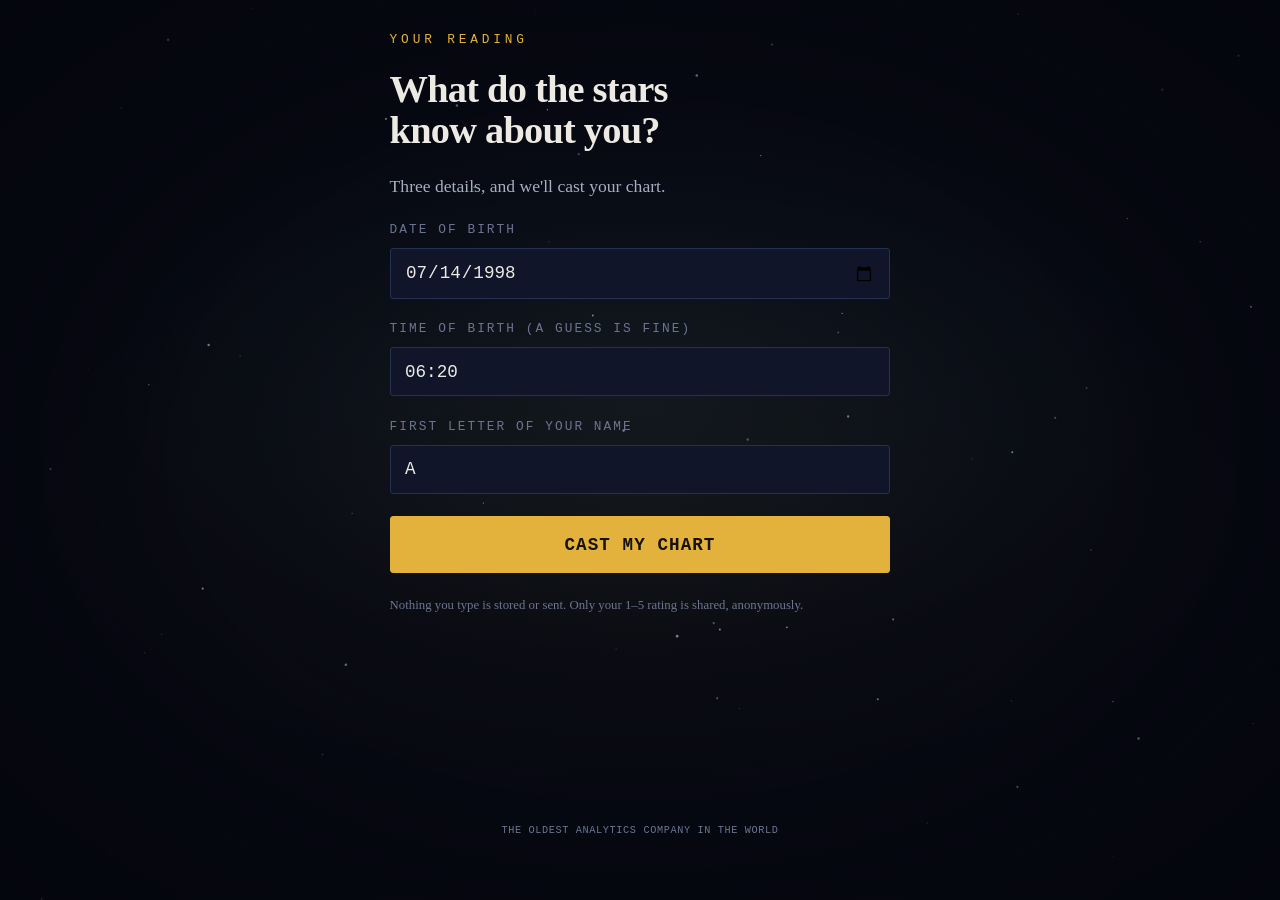
<file: respond.html>
<!doctype html>
<html lang="en">
<head>
<meta charset="utf-8">
<meta name="viewport" content="width=device-width, initial-scale=1, viewport-fit=cover">
<meta name="theme-color" content="#070912">
<title>The Reading, join in</title>
<link rel="stylesheet" href="assets/deck.css">
<style>
  /* phone-first: the deck scale is built for a projector, so override it here */
  :root {
    --t-hero:  clamp(2rem, 8vw, 3rem);
    --t-h1:    clamp(1.6rem, 7vw, 2.4rem);
    --t-h2:    clamp(1.25rem, 5.5vw, 1.8rem);
    --t-lead:  clamp(1rem, 4.3vw, 1.25rem);
    --t-body:  clamp(.94rem, 3.9vw, 1.1rem);
    --t-label: clamp(.66rem, 2.9vw, .8rem);
    --t-num:   clamp(3.4rem, 20vw, 6rem);
    --t-num-s: clamp(2rem, 11vw, 3.2rem);
  }
  body { min-height: 100dvh; overflow-x: hidden; }
  .wrap {
    position: relative; z-index: 2;
    width: 100%; max-width: 34rem; margin: 0 auto;
    padding: 2rem 1.35rem 4rem;
    display: flex; flex-direction: column; gap: 1.6rem;
    min-height: 100dvh;
  }
  .step { display: none; animation: rise .45s ease both; }
  .step.on { display: flex; flex-direction: column; gap: 1.4rem; }
  @keyframes rise { from { opacity: 0; transform: translateY(14px); } to { opacity: 1; transform: none; } }

  label { font-family: var(--mono); font-size: var(--t-label);
    text-transform: uppercase; letter-spacing: .16em; color: var(--text-dim); }
  input, textarea {
    font: inherit; font-family: var(--mono); font-size: var(--t-body);
    /* min-width:0 matters, date inputs have an intrinsic width that
       otherwise pushes the whole page wider than a phone screen */
    width: 100%; min-width: 0; max-width: 100%;
    padding: .85rem .9rem;
    background: var(--panel); color: var(--text);
    border: 1px solid var(--line); border-radius: 3px;
  }
  input:focus, textarea:focus { border-color: var(--cyan); outline: none; }

  .scale { display: grid; grid-template-columns: repeat(5, 1fr); gap: .5rem; }
  .scale button {
    padding: 1.3rem .2rem; background: var(--panel); color: var(--text);
    border: 1px solid var(--line); font-family: var(--mono); font-size: 1.4rem;
  }
  .scale button:hover, .scale button:active { border-color: var(--gold); color: var(--gold); }
  .ends { display: flex; justify-content: space-between;
    font-family: var(--mono); font-size: .68rem; text-transform: uppercase;
    letter-spacing: .12em; color: var(--text-dim); }

  .opts { display: flex; flex-direction: column; gap: .6rem; }
  .opts button {
    padding: 1.15rem 1.2rem; text-align: left;
    background: var(--panel); color: var(--text);
    border: 1px solid var(--line); font-family: var(--mono); font-size: var(--t-body);
  }
  .opts button:hover, .opts button:active { border-color: var(--gold); color: var(--gold); }

  .reading p { margin-bottom: .55rem; font-size: 1.02rem; line-height: 1.65; }
  .facts { display: grid; grid-template-columns: 1fr 1fr; gap: .2rem 1rem;
    font-family: var(--mono); font-size: .78rem; }
  .facts dt { color: var(--text-dim); text-transform: uppercase; letter-spacing: .1em; font-size: .62rem; }
  .facts dd { margin: 0 0 .6rem; color: var(--text); }

  .spinner { width: 3.4rem; height: 3.4rem; margin: 1.5rem auto; position: relative; }
  .spinner i {
    position: absolute; inset: 0; border-radius: 50%;
    border: 1px solid var(--line); border-top-color: var(--gold);
    animation: spin 1.1s linear infinite;
  }
  .spinner i:nth-child(2) { inset: .55rem; border-top-color: var(--cyan); animation-duration: 1.7s; animation-direction: reverse; }
  @keyframes spin { to { transform: rotate(360deg); } }
  .status { font-family: var(--mono); font-size: .76rem; text-align: center;
    color: var(--gold-dim); letter-spacing: .08em; min-height: 1.3em; }

  .done-mark { font-size: 3rem; line-height: 1; color: var(--cyan); }
  .foot { margin-top: auto; font-family: var(--mono); font-size: .64rem;
    color: var(--text-dim); letter-spacing: .06em; text-align: center; }
</style>
</head>
<body>

<canvas id="sky" aria-hidden="true"></canvas>
<div id="haze" aria-hidden="true"></div>

<div class="wrap">

  <!-- ============ READING: intake ============ -->
  <section class="step" id="r-intake">
    <p class="eyebrow">Your reading</p>
    <h1 class="h1">What do the stars know about you?</h1>
    <p class="body">Three details, and we'll cast your chart.</p>
    <div class="stack-s">
      <label for="dob">Date of birth</label>
      <input type="date" id="dob" value="1998-07-14">
    </div>
    <div class="stack-s">
      <label for="tob">Time of birth (a guess is fine)</label>
      <input type="text" id="tob" value="06:20" placeholder="HH:MM" inputmode="numeric">
    </div>
    <div class="stack-s">
      <label for="ini">First letter of your name</label>
      <input type="text" id="ini" maxlength="1" value="A" autocapitalize="characters">
    </div>
    <button class="btn" id="cast">Cast my chart</button>
    <p class="body dim" style="font-size:.8rem">Nothing you type is stored or sent. Only your 1–5 rating is shared, anonymously.</p>
  </section>

  <!-- ============ READING: computing ============ -->
  <section class="step" id="r-compute">
    <div class="spinner"><i></i><i></i></div>
    <p class="status" id="r-status">Locating ephemeris…</p>
  </section>

  <!-- ============ READING: the reading ============ -->
  <section class="step" id="r-read">
    <p class="eyebrow">Your natal reading</p>
    <h2 class="h2" id="r-sign">Cancer</h2>
    <dl class="facts">
      <div><dt>Sun sign</dt><dd id="f-sun">, </dd></div>
      <div><dt>Ascendant</dt><dd id="f-asc">, </dd></div>
      <div><dt>Moon nakshatra</dt><dd id="f-nak">, </dd></div>
      <div><dt>Ruling planet</dt><dd id="f-rul">, </dd></div>
    </dl>
    <hr class="rule">
    <div class="reading" id="r-text"></div>
    <hr class="rule">
    <p class="lead" style="color:var(--text)"><strong>How accurately does this describe you?</strong></p>
    <div class="scale" id="r-scale">
      <button data-v="1">1</button><button data-v="2">2</button><button data-v="3">3</button>
      <button data-v="4">4</button><button data-v="5">5</button>
    </div>
    <div class="ends"><span>Not at all</span><span>Nailed it</span></div>
  </section>

  <!-- ============ WORD (one-word text answer) ============ -->
  <section class="step" id="w-ask">
    <p class="eyebrow">One word</p>
    <h1 class="h1" id="w-q">When the future feels uncertain, what do you reach for?</h1>
    <p class="body">One word. It goes on the screen at the front.</p>
    <input type="text" id="w-in" maxlength="24" placeholder="type one word" autocapitalize="none">
    <button class="btn" id="w-send">Send it up</button>
  </section>

  <!-- ============ MCQ ============ -->
  <section class="step" id="m-ask">
    <p class="eyebrow" id="m-eyebrow">Your call</p>
    <h1 class="h1" id="m-q">Question</h1>
    <div class="opts" id="m-opts"></div>
  </section>

  <!-- ============ DONE ============ -->
  <section class="step" id="done">
    <p class="done-mark">✦</p>
    <h1 class="h1" id="done-h">Got it.</h1>
    <p class="lead" id="done-p">Look up at the screen.</p>
    <div id="done-extra"></div>
  </section>

  <!-- ============ ERROR ============ -->
  <section class="step" id="err">
    <p class="eyebrow warn">Hmm</p>
    <h1 class="h1">That didn't send.</h1>
    <p class="lead" id="err-msg">Check your connection and try again.</p>
    <button class="btn" onclick="location.reload()">Try again</button>
  </section>

  <p class="foot">THE OLDEST ANALYTICS COMPANY IN THE WORLD</p>
</div>

<script src="config.js"></script>
<script src="assets/live.js"></script>
<script>
(() => {
  "use strict";
  const $ = (id) => document.getElementById(id);
  const params = new URLSearchParams(location.search);
  const QID = params.get("q") || "reading";

  /* ---------------------------------------------------- starfield */
  (() => {
    const cv = $("sky"), ctx = cv.getContext("2d");
    const reduce = matchMedia("(prefers-reduced-motion: reduce)").matches;
    let stars = [];
    const size = () => {
      cv.width = innerWidth; cv.height = innerHeight;
      const n = Math.min(90, Math.round(innerWidth * innerHeight / 16000));
      stars = Array.from({ length: n }, () => ({
        x: Math.random() * cv.width, y: Math.random() * cv.height,
        r: Math.random() * 1.1 + .25, p: Math.random() * 6.28, s: Math.random() * .015 + .003
      }));
    };
    const paint = (twinkle) => {
      ctx.clearRect(0, 0, cv.width, cv.height);
      for (const st of stars) {
        if (twinkle) st.p += st.s;
        ctx.globalAlpha = twinkle ? .15 + Math.abs(Math.sin(st.p)) * .5 : .35;
        ctx.fillStyle = "#B9C6DA";
        ctx.beginPath(); ctx.arc(st.x, st.y, st.r, 0, 6.284); ctx.fill();
      }
      ctx.globalAlpha = 1;
      if (twinkle) requestAnimationFrame(() => paint(true));
    };
    size(); addEventListener("resize", () => { size(); paint(!reduce ? false : false); });
    paint(!reduce);
  })();

  /* ---------------------------------------------------- the chart */
  const SIGNS = [
    ["Capricorn","♑","Saturn",1,19],["Aquarius","♒","Saturn",2,18],
    ["Pisces","♓","Jupiter",3,20],["Aries","♈","Mars",4,19],
    ["Taurus","♉","Venus",5,20],["Gemini","♊","Mercury",6,20],
    ["Cancer","♋","Moon",7,22],["Leo","♌","Sun",8,22],
    ["Virgo","♍","Mercury",9,22],["Libra","♎","Venus",10,22],
    ["Scorpio","♏","Mars",11,21],["Sagittarius","♐","Jupiter",12,21]
  ];
  const NAK = ["Ashwini","Bharani","Krittika","Rohini","Mrigashira","Ardra","Punarvasu","Pushya",
    "Ashlesha","Magha","Purva Phalguni","Uttara Phalguni","Hasta","Chitra","Swati","Vishakha",
    "Anuradha","Jyeshtha","Mula","Purva Ashadha","Uttara Ashadha","Shravana","Dhanishta",
    "Shatabhisha","Purva Bhadrapada","Uttara Bhadrapada","Revati"];

  function signFor(month, day) {
    for (const s of SIGNS) {                       // each month is one sign's end boundary
      if (month === s[3] && day <= s[4]) return s;
      if (month === s[3] && day > s[4]) return SIGNS[(SIGNS.indexOf(s) + 1) % 12];
    }
    return SIGNS[0];
  }

  // Forer's 1948 paragraph. Identical for every single person, whatever they enter.
  const FORER = [
    "You have a great need for other people to like and admire you.",
    "You have a tendency to be critical of yourself.",
    "You have a great deal of unused capacity which you have not turned to your advantage.",
    "While you have some personality weaknesses, you are generally able to compensate for them.",
    "At times you have serious doubts as to whether you have made the right decision or done the right thing.",
    "Disciplined and self-controlled outside, you tend to be worrisome and insecure inside.",
    "You prefer a certain amount of change and variety and become dissatisfied when hemmed in by restrictions.",
    "You pride yourself on being an independent thinker and do not accept others' statements without proof.",
    "At times you are extroverted and sociable, while at other times you are introverted and reserved.",
    "Some of your aspirations tend to be pretty unrealistic.",
    "Security is one of your major goals in life."
  ];

  const STATUS = ["Locating ephemeris…", "Resolving your ascendant…", "Computing lunar longitude…",
                  "Mapping nakshatra pada…", "Weighting planetary aspects…", "Composing your reading…"];

  const show = (id) => {
    document.querySelectorAll(".step").forEach(s => s.classList.toggle("on", s.id === id));
    scrollTo(0, 0);
  };

  const finish = (heading, sub, extra) => {
    $("done-h").textContent = heading || "Got it.";
    $("done-p").textContent = sub || "Look up at the screen.";
    $("done-extra").innerHTML = extra || "";
    show("done");
  };

  const fail = (msg) => { $("err-msg").textContent = msg; show("err"); };

  async function send(value, heading, sub, extra) {
    if (!Live.enabled) {           // no database configured, still show the outcome
      finish(heading, sub, extra);
      return;
    }
    try {
      await Live.submit(QID, value);
      finish(heading, sub, extra);
    } catch (e) {
      fail(e.message + " Your answer wasn't counted.");
    }
  }

  /* ---------------------------------------------------- questions */

  const MCQ = {
    guess: {
      eyebrow: "Take a guess",
      q: "One Indian astrology app. What was its revenue last financial year?",
      opts: [["a", "₹120 crore"], ["b", "₹450 crore"], ["c", "₹1,182 crore"], ["d", "₹3,000 crore"]],
      done: ["Locked in.", "Watch the room's guesses build on screen."]
    },
    horoscope: {
      eyebrow: "Last question",
      q: "After all that, will you still check your horoscope?",
      opts: [["yes", "Yes"], ["fun", "Only for fun"], ["no", "No"]],
      done: ["Counted.", "Look up, this is the last slide."]
    }
  };

  const WORDQ = {
    uncertain: "When the future feels uncertain, what do you reach for?",
    takeaway: "One word you're taking away from this?"
  };

  if (QID === "reading") {
    show("r-intake");

    $("cast").addEventListener("click", () => {
      const dob = $("dob").value || "1998-07-14";
      const [y, m, d] = dob.split("-").map(Number);
      const sign = signFor(m, d);
      const tob = $("tob").value || "";
      const mins = (Number(tob.split(":")[0]) || 0) * 60 + (Number(tob.split(":")[1]) || 0);
      const seed = y * 372 + m * 31 + d + mins + ($("ini").value || "A").toUpperCase().charCodeAt(0);

      $("r-sign").textContent = sign[0] + "  " + sign[1];
      $("f-sun").textContent = sign[0];
      $("f-asc").textContent = SIGNS[(seed * 7) % 12][0];
      $("f-nak").textContent = NAK[(seed * 13) % 27];
      $("f-rul").textContent = sign[2];
      $("r-text").innerHTML = FORER.map(s => `<p>${s}</p>`).join("");

      show("r-compute");
      let i = 0;
      $("r-status").textContent = STATUS[0];
      const t = setInterval(() => {
        if (++i < STATUS.length) { $("r-status").textContent = STATUS[i]; return; }
        clearInterval(t);
        show("r-read");
      }, 460);
    });

    $("r-scale").addEventListener("click", (e) => {
      const b = e.target.closest("button[data-v]");
      if (!b) return;
      send(Number(b.dataset.v),
        "You rated it " + b.dataset.v + "/5.",
        "Now look up at the screen. Don't say your number out loud.");
    });

  } else if (WORDQ[QID]) {
    $("w-q").textContent = WORDQ[QID];
    show("w-ask");
    const go = () => {
      const raw = ($("w-in").value || "").trim().toLowerCase();
      const word = raw.split(/\s+/)[0].replace(/[^\p{L}\p{N}'-]/gu, "").slice(0, 20);
      if (!word) { $("w-in").focus(); return; }
      send(word, "“" + word + "”", "It's on the screen at the front.");
    };
    $("w-send").addEventListener("click", go);
    $("w-in").addEventListener("keydown", (e) => { if (e.key === "Enter") go(); });

  } else if (MCQ[QID]) {
    const cfg = MCQ[QID];
    $("m-eyebrow").textContent = cfg.eyebrow;
    $("m-q").textContent = cfg.q;
    $("m-opts").innerHTML = cfg.opts
      .map(([k, label]) => `<button data-v="${k}">${label}</button>`).join("");
    show("m-ask");
    $("m-opts").addEventListener("click", (e) => {
      const b = e.target.closest("button[data-v]");
      if (b) send(b.dataset.v, cfg.done[0], cfg.done[1]);
    });

  } else {
    fail("Unknown question code “" + QID + "”. Scan the code on the screen again.");
  }
})();
</script>
</body>
</html>
</file>
<file: assets/deck.css>
/* ============================================================
   THE OLDEST ANALYTICS COMPANY IN THE WORLD
   Shared theme for index.html (deck) and respond.html (audience).

   The palette carries the argument: GOLD is the astrological /
   believing side, CYAN is the astronomical / measuring side.
   Every slide is one or the other, and the deck moves from gold
   to cyan as the evidence arrives.
   ============================================================ */

:root {
  --bg:        #070912;
  --bg-deep:   #04050C;
  --panel:     #10152A;
  --panel-2:   #161C36;
  --line:      #26304F;
  --line-soft: #1A2138;

  --gold:      #E3B23C;   /* belief, astrology, the human side */
  --gold-dim:  #8C6E1F;
  --cyan:      #6FD3E8;   /* evidence, astronomy, the measured side */
  --cyan-dim:  #2E7183;
  --rose:      #E2685C;   /* used only for harm / warning */

  --text:      #ECEAE3;
  --text-mid:  #A7AEC2;
  --text-dim:  #6C7590;

  --serif: "Iowan Old Style", "Palatino Linotype", Palatino, "Book Antiqua", Georgia, serif;
  --mono:  ui-monospace, "SF Mono", SFMono-Regular, Menlo, Consolas, "Liberation Mono", monospace;

  /* viewport-relative scale: sized for a projector at the back of a room,
     still readable on a phone. Bumped ~30% over the first pass so slides
     fill the screen instead of floating in the middle of it. */
  --t-hero:  clamp(2.8rem, 9.4vmin, 9.8rem);
  --t-h1:    clamp(2.2rem, 7.1vmin, 7.2rem);
  --t-h2:    clamp(1.6rem, 4.8vmin, 4.5rem);
  --t-lead:  clamp(1.15rem, 3vmin, 2.8rem);
  --t-body:  clamp(1rem, 2.4vmin, 2.1rem);
  --t-label: clamp(0.72rem, 1.5vmin, 1.3rem);
  --t-num:   clamp(3.2rem, 13.8vmin, 14.5rem);
  --t-num-s: clamp(2.1rem, 6.9vmin, 6.8rem);
}

* { box-sizing: border-box; }

html, body {
  margin: 0;
  padding: 0;
  background: var(--bg);
  color: var(--text);
  font-family: var(--serif);
  -webkit-font-smoothing: antialiased;
}

/* the drifting starfield sits behind everything */
#sky { position: fixed; inset: 0; z-index: 0; pointer-events: none; }
#haze {
  position: fixed; inset: 0; z-index: 1; pointer-events: none;
  background:
    radial-gradient(ellipse 60% 45% at 50% 42%, rgba(111,211,232,.055), transparent 70%),
    radial-gradient(ellipse 70% 50% at 50% 55%, rgba(227,178,60,.045), transparent 70%),
    radial-gradient(ellipse at 50% 50%, transparent 45%, rgba(4,5,12,.75) 100%);
}

/* ---------------------------------------------------- typography */

h1, h2, h3 { margin: 0; font-weight: 600; line-height: 1.06; text-wrap: balance; }
p { margin: 0; }

.hero  { font-size: var(--t-hero); letter-spacing: -.025em; }
.h1    { font-size: var(--t-h1);   letter-spacing: -.02em; }
.h2    { font-size: var(--t-h2);   letter-spacing: -.012em; }
.lead  { font-size: var(--t-lead); line-height: 1.4; color: var(--text-mid); }
.body  { font-size: var(--t-body); line-height: 1.5; color: var(--text-mid); }

.eyebrow {
  font-family: var(--mono);
  font-size: var(--t-label);
  text-transform: uppercase;
  letter-spacing: .3em;
  color: var(--gold);
}
.eyebrow.sci { color: var(--cyan); }
.eyebrow.warn { color: var(--rose); }

.gold { color: var(--gold); }
.cyan { color: var(--cyan); }
.rose { color: var(--rose); }
.dim  { color: var(--text-dim); }
.mid  { color: var(--text-mid); }
.mono { font-family: var(--mono); font-variant-numeric: tabular-nums; }

.num {
  font-family: var(--mono);
  font-size: var(--t-num);
  font-weight: 600;
  line-height: .92;
  letter-spacing: -.045em;
  font-variant-numeric: tabular-nums;
}
.num-s {
  font-family: var(--mono);
  font-size: var(--t-num-s);
  font-weight: 600;
  line-height: 1;
  letter-spacing: -.03em;
  font-variant-numeric: tabular-nums;
}

/* ---------------------------------------------------- utilities */

.stack   { display: flex; flex-direction: column; gap: 2.4vmin; }
.stack-s { display: flex; flex-direction: column; gap: 1.2vmin; }
.row     { display: flex; gap: 2.4vmin; align-items: center; flex-wrap: wrap; }
.grow    { flex: 1 1 0; min-width: 0; }
.center  { text-align: center; align-items: center; }

.rule { height: 1px; background: var(--line); border: 0; margin: 0; width: 100%; }

.chip {
  display: inline-flex; align-items: center; gap: .6em;
  font-family: var(--mono); font-size: var(--t-label);
  text-transform: uppercase; letter-spacing: .16em;
  border: 1px solid var(--line); border-radius: 999px;
  padding: .5em 1.1em; color: var(--text-mid);
}

.card {
  background: linear-gradient(160deg, rgba(22,28,54,.9), rgba(16,21,42,.75));
  border: 1px solid var(--line);
  border-radius: 4px;
  padding: 2.6vmin 3vmin;
}
.card.gold-edge { border-left: 3px solid var(--gold); }
.card.cyan-edge { border-left: 3px solid var(--cyan); }
.card.rose-edge { border-left: 3px solid var(--rose); }

/* ---------------------------------------------------- citations */

.cite {
  position: absolute;
  left: 5vmin; right: 5vmin; bottom: 2.4vmin;
  font-family: var(--mono);
  font-size: clamp(.7rem, 1.25vmin, 1.1rem);
  letter-spacing: .04em;
  color: var(--text-dim);
  line-height: 1.5;
  display: flex; flex-wrap: wrap; gap: .4em 1.8em;
}
.cite span::before { content: "▸ "; color: var(--gold-dim); }

/* ---------------------------------------------------- buttons */

button {
  font: inherit; cursor: pointer; border-radius: 3px;
  transition: background-color .16s, border-color .16s, color .16s, transform .08s;
}
button:active { transform: translateY(1px); }
:focus-visible { outline: 2px solid var(--cyan); outline-offset: 3px; }

.btn {
  font-family: var(--mono);
  font-size: var(--t-body);
  letter-spacing: .06em;
  text-transform: uppercase;
  padding: 1em 1.9em;
  background: var(--gold);
  color: #16120A;
  border: 1px solid var(--gold);
  font-weight: 600;
}
.btn:hover { background: #F0C556; border-color: #F0C556; }
.btn[disabled] { opacity: .4; cursor: not-allowed; }

.btn-ghost {
  font-family: var(--mono); font-size: var(--t-label);
  letter-spacing: .12em; text-transform: uppercase;
  padding: .85em 1.6em;
  background: transparent; color: var(--text-mid);
  border: 1px solid var(--line);
}
.btn-ghost:hover { color: var(--text); border-color: var(--cyan-dim); }

/* ---------------------------------------------------- charts */

.bars { display: flex; flex-direction: column; gap: 1.5vmin; width: 100%; }
.bar-row { display: grid; grid-template-columns: minmax(6em, auto) 1fr minmax(3.2em, auto); gap: 2vmin; align-items: center; }
.bar-lab { font-family: var(--mono); font-size: var(--t-body); color: var(--text-mid); text-align: right; }
.bar-track { height: 4.4vmin; min-height: 26px; background: var(--line-soft); border-radius: 2px; overflow: hidden; }
.bar-fill {
  height: 100%; width: 0;
  background: linear-gradient(90deg, var(--gold-dim), var(--gold));
  border-radius: 0 3px 3px 0;
  transition: width .6s cubic-bezier(.22,.9,.3,1);
}
.bar-fill.sci { background: linear-gradient(90deg, var(--cyan-dim), var(--cyan)); }
.bar-fill.hit { background: linear-gradient(90deg, #2E7183, var(--cyan)); box-shadow: 0 0 3vmin rgba(111,211,232,.35); }
.bar-val {
  font-family: var(--mono); font-size: var(--t-body);
  font-variant-numeric: tabular-nums; color: var(--text);
}

/* word cloud */
.cloud { position: relative; width: 100%; height: 54vmin; }
.cloud-word {
  position: absolute;
  font-family: var(--serif);
  white-space: nowrap;
  line-height: 1;
  transform: translate(-50%, -50%) scale(.4);
  opacity: 0;
  transition: opacity .5s ease, transform .5s cubic-bezier(.22,.9,.3,1);
}
.cloud-word.in { opacity: 1; transform: translate(-50%, -50%) scale(1); }

/* ---------------------------------------------------- QR block */

.qr-wrap { display: flex; flex-direction: column; align-items: center; gap: 1.6vmin; }
.qr-frame {
  background: #FFFFFF;
  padding: 1.6vmin;
  border-radius: 4px;
  box-shadow: 0 0 8vmin rgba(227,178,60,.18);
  line-height: 0;
}
.qr-frame canvas { display: block; width: 33vmin; height: 33vmin; image-rendering: pixelated; }
.qr-url {
  font-family: var(--mono);
  font-size: var(--t-label);
  color: var(--text-dim);
  letter-spacing: .04em;
  word-break: break-all; text-align: center; max-width: 46vmin;
}
.live-dot {
  display: inline-block; width: .7em; height: .7em; border-radius: 50%;
  background: var(--cyan); margin-right: .5em;
  animation: pulse 1.9s ease-in-out infinite;
}
.live-dot.off { background: var(--text-dim); animation: none; }
@keyframes pulse { 0%,100% { opacity: 1; } 50% { opacity: .25; } }

/* ---------------------------------------------------- motion */

@media (prefers-reduced-motion: reduce) {
  *, *::before, *::after {
    animation-duration: .01ms !important;
    transition-duration: .01ms !important;
  }
}
</file>
